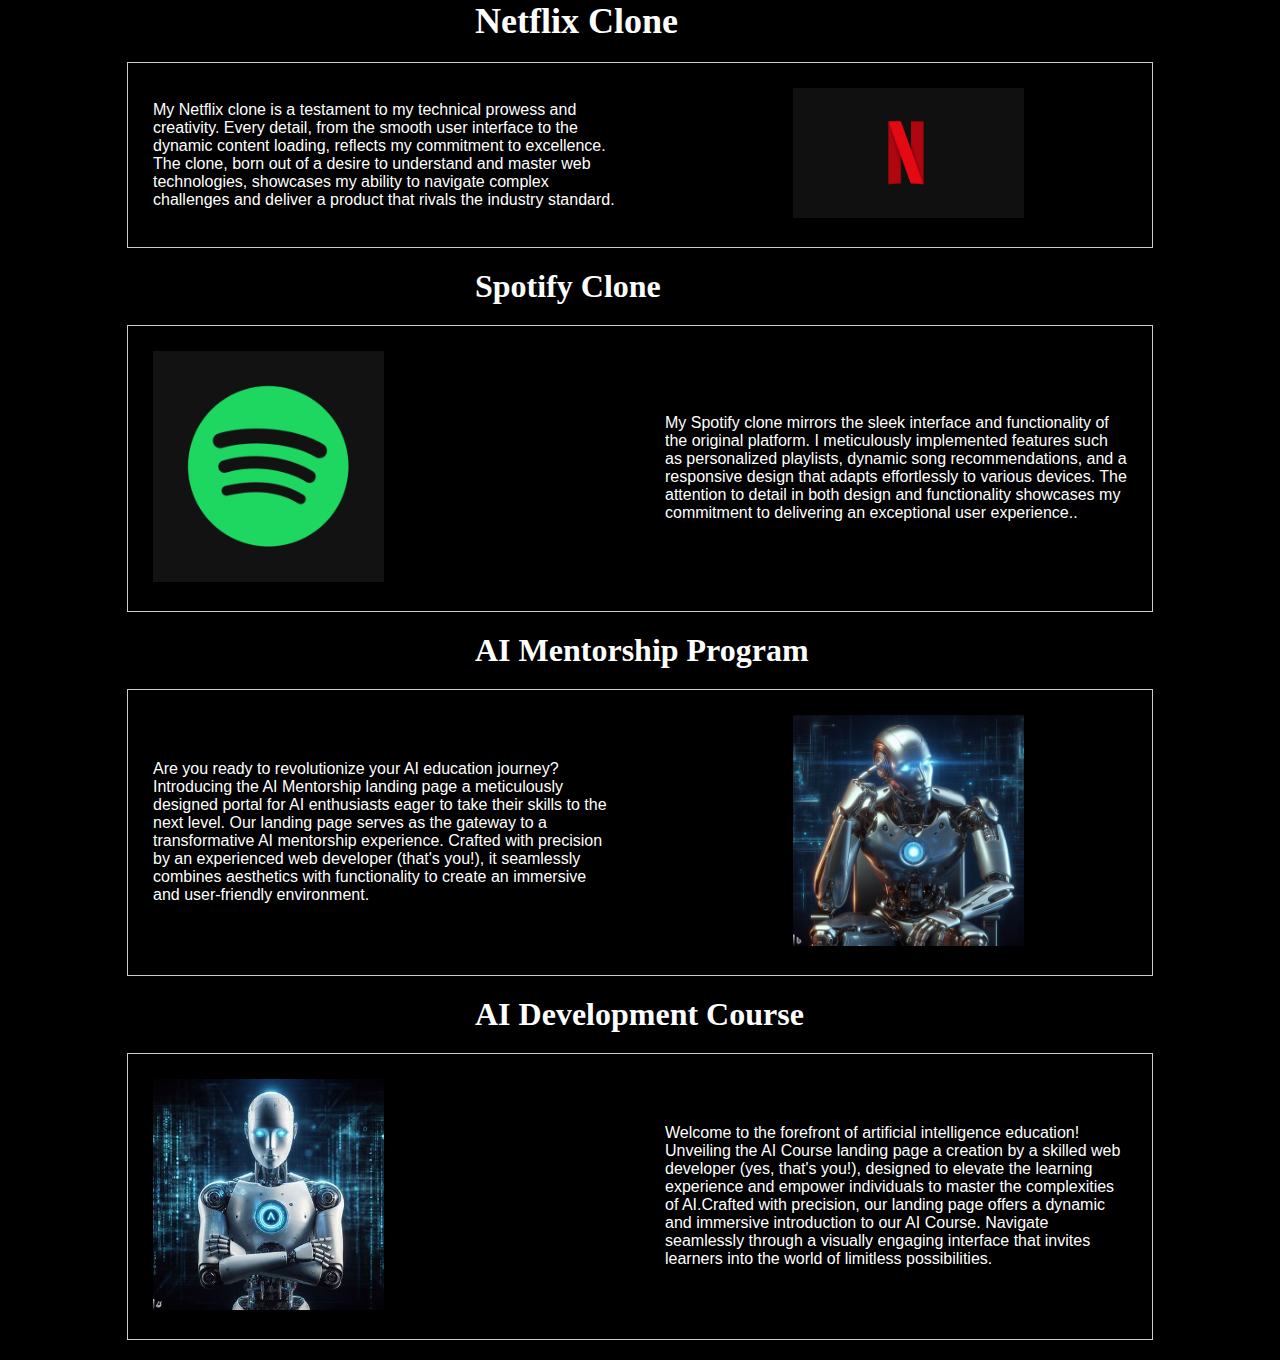
<file: project.html>
<!DOCTYPE html>
<html lang="en">

<head>
    <meta charset="UTF-8">
    <meta name="viewport" content="width=device-width, initial-scale=1.0">
    <link rel="stylesheet" href="style.css">
    <title>project which are done</title>
</head>

<body>
    <h1 class="title" id="red"><a href="https://gamerzi.github.io/Netflix-Clone2-/">Netflix Clone</a></h1>
    <div class="box">
        <div class="left">My Netflix clone is a testament to my technical prowess and creativity. Every detail, from the
            smooth user interface to the dynamic content loading, reflects my commitment to excellence. The clone, born
            out of a desire to understand and master web technologies, showcases my ability to navigate complex
            challenges and deliver a product that rivals the industry standard.
        </div>
        <div class="right"><img src="Netflick.jpg" alt=""></div>
    </div>
    <h1 class="title"  id="sp"><a href="https://gamerzi.github.io/Spotify-Clone/">Spotify Clone</a></h1>
    <div class="box">
        <div class="left"><img src="spotify.png" alt=""></div>
        <div class="right" >My Spotify clone mirrors the sleek interface and functionality of the original platform. I
            meticulously implemented features such as personalized playlists, dynamic song recommendations, and a
            responsive design that adapts effortlessly to various devices. The attention to detail in both design and
            functionality showcases my commitment to delivering an exceptional user experience..</div>
    </div>
    <h1 class="title"><a href="https://gamerzi.github.io/AI-mentorship-/">AI Mentorship Program</a></h1>
    <div class="box">
        <div class="left">Are you ready to revolutionize your AI education journey? Introducing the AI Mentorship
            landing page a meticulously designed portal for AI enthusiasts eager to take their skills to the next level.
            Our landing page serves as the gateway to a transformative AI mentorship experience. Crafted with precision
            by an experienced web developer (that's you!), it seamlessly combines aesthetics with functionality to
            create an immersive and user-friendly environment.</div>
        <div class="right"><img src="AI mentoship.jpg" alt=""></div>
    </div>
    <h1 class="title"><a href="https://gamerzi.github.io/AI-course-/">AI Development Course</a></h1>
    <div class="box">
        <div class="left"><img src="robo.jpg" alt=""></div>
        <div class="right"> Welcome to the forefront of artificial intelligence education! Unveiling the AI Course
            landing page  a creation by a skilled web developer (yes, that's you!), designed to elevate the learning
            experience and empower individuals to master the complexities of AI.Crafted with precision, our landing page
            offers a dynamic and immersive introduction to our AI Course. Navigate seamlessly through a visually
            engaging interface that invites learners into the world of limitless possibilities.</div>
    </div>
</body>

</html>
</file>
<file: style.css>
*{
    padding: 0;
    margin: 0;
}
body{
    background-color: black;
}
.box {
    margin: auto;
    width: 80%;
    color: white;
    display: flex;
    margin-bottom: 20px;
    border: 1px solid #ccc;
    transition: all 0.3s ease-in-out; 
    font-family:'Gill Sans', 'Gill Sans MT', Calibri, 'Trebuchet MS', sans-serif
}
.box:hover {
    background-color: rgb(2, 2, 63);
    font-size: 1.2rem;
    margin: auto;
    width: 80%;
    color: rgb(255, 255, 255);
    display: flex;
    margin-bottom: 20px;
    border: 1px solid #ccc;
}

 .box img:hover{
    width: 60%;
    transition: all 0.3s ease-in-out; 
 }
.left {
    margin: auto;
    padding: 25px;
    width: 50%;
    flex: 1;
    overflow: hidden;
}

.left img {
    width: 50%;
    margin: auto;
    height: 50%;
}
.right img {
    padding-left: 8rem;
    /* padding-right: 0; */
    margin: auto;
    width: 50%;
    height: 50%;
    height: auto;
}

.right {
    padding: 25px;
    width: 50%;
    flex: 1;
    margin: auto;
    padding: 25px;
}
.title{
    color: white;
    position: relative;
    color: white;
    margin: auto;
    padding: 0 0 20px 475px;
    position: relative;
}
a{
    text-decoration: none;
    cursor: pointer;
}
.title:hover{
    font-size: 2.25rem;
    font-weight: bold;
    color:#0074D9;
    transition: all 0.3s ease-in-out; 
}

 #sp:hover{
    color: rgb(4, 247, 4);
}
#red:hover{
    color: red;
}
a {
    text-decoration: none;
    color: white;
}
a:hover{
    color:#0074D9;
}
</file>
